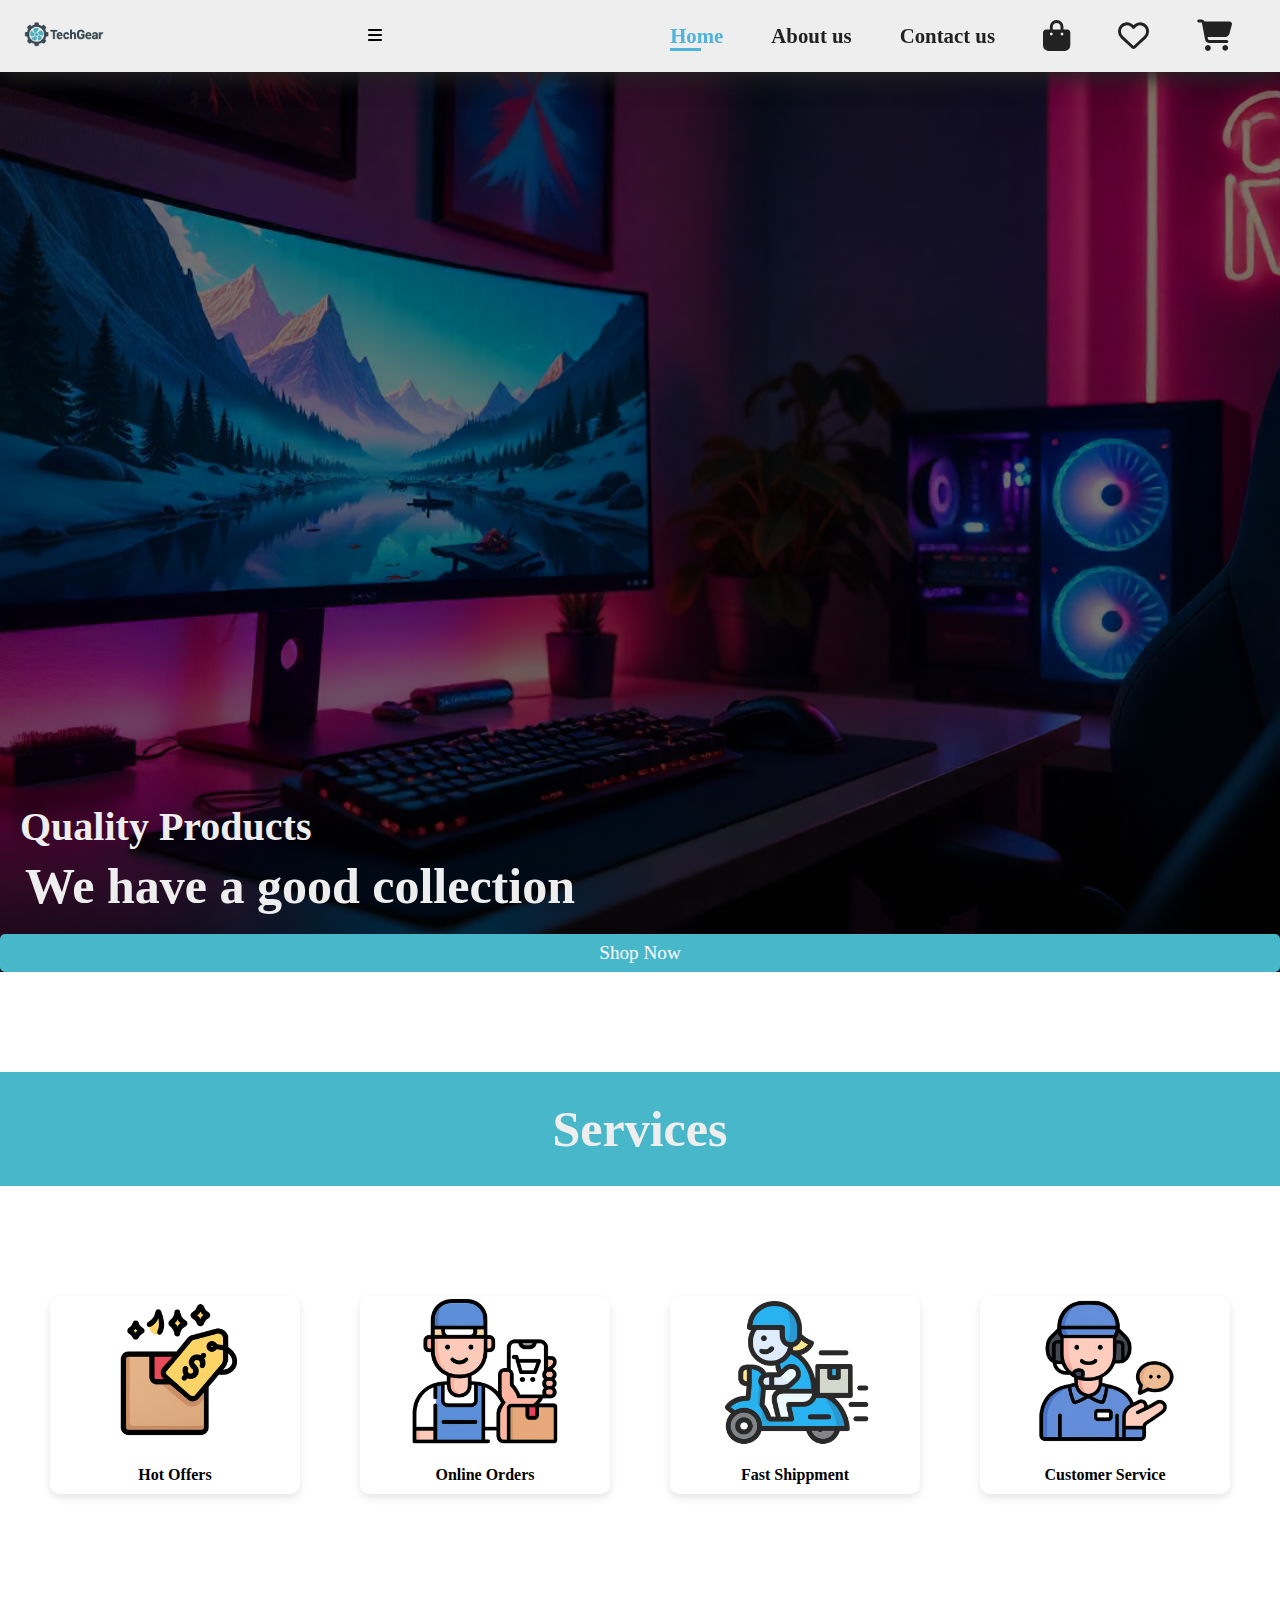
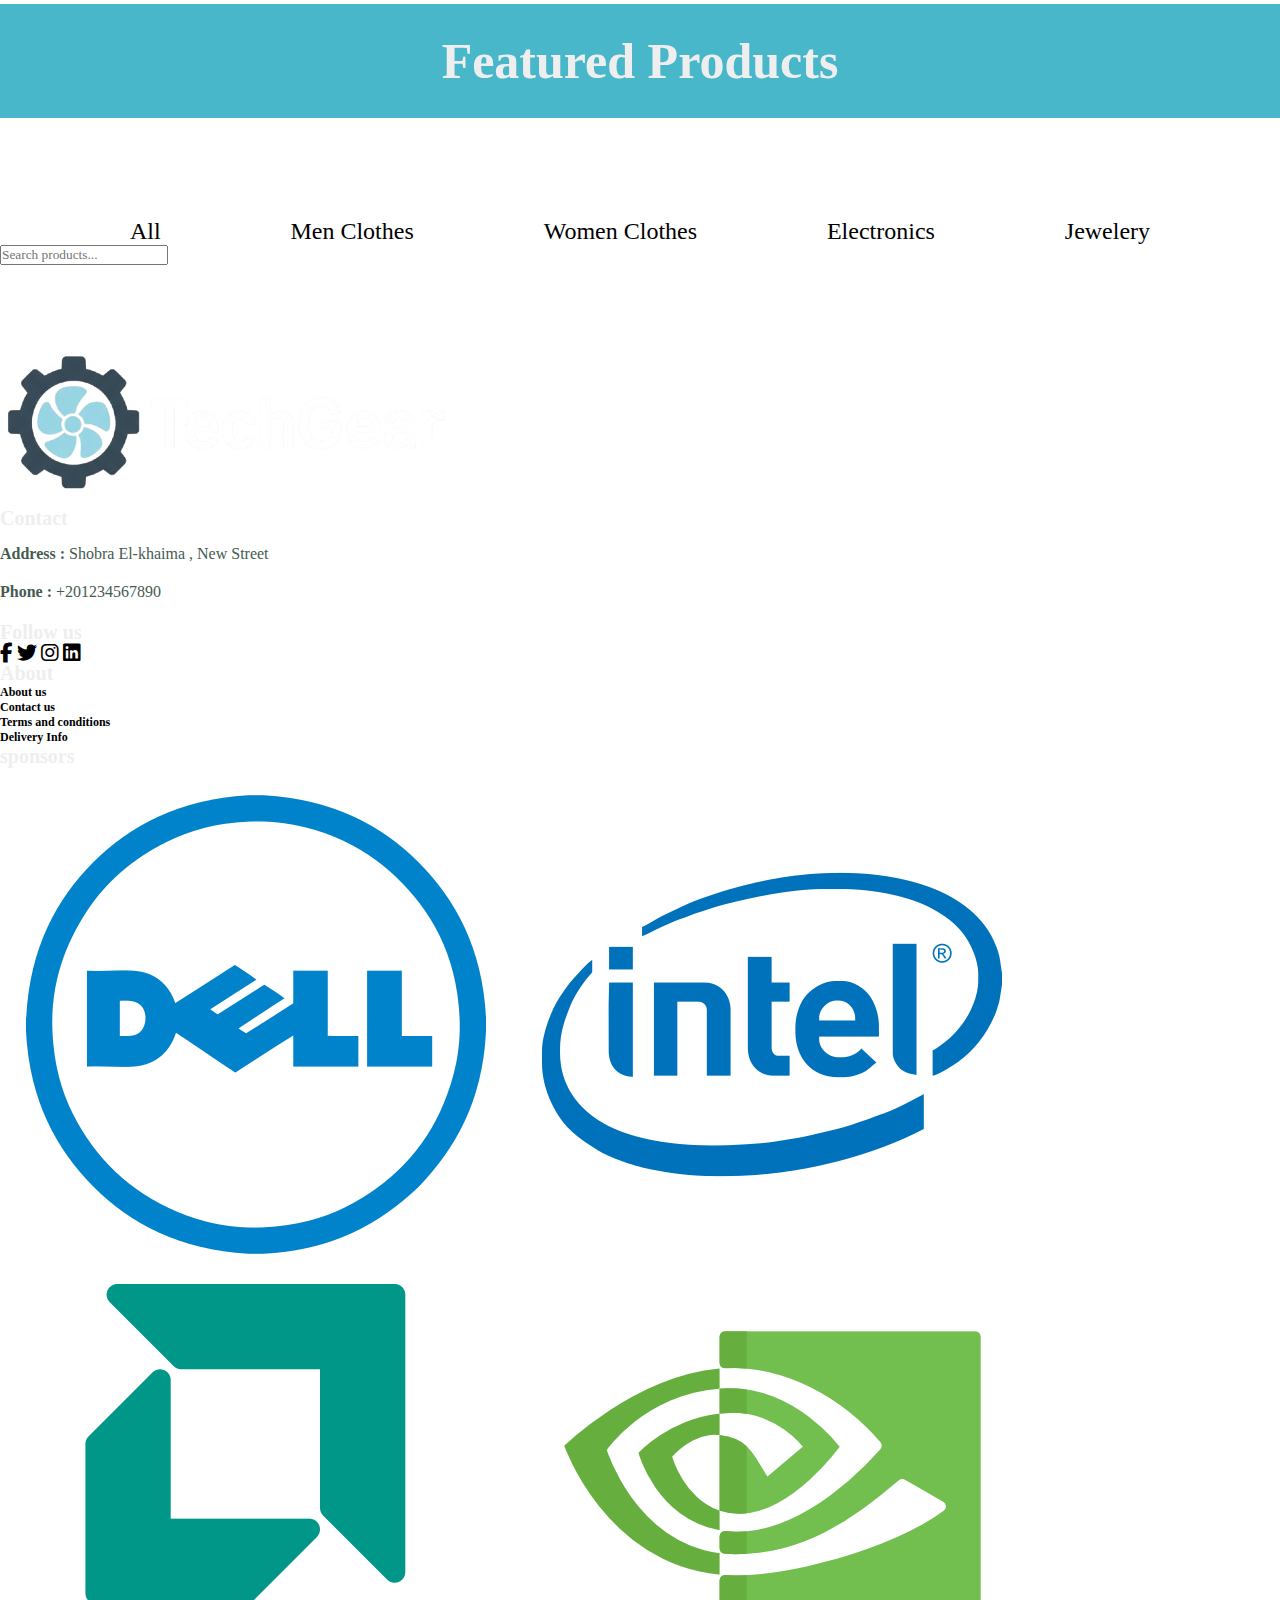
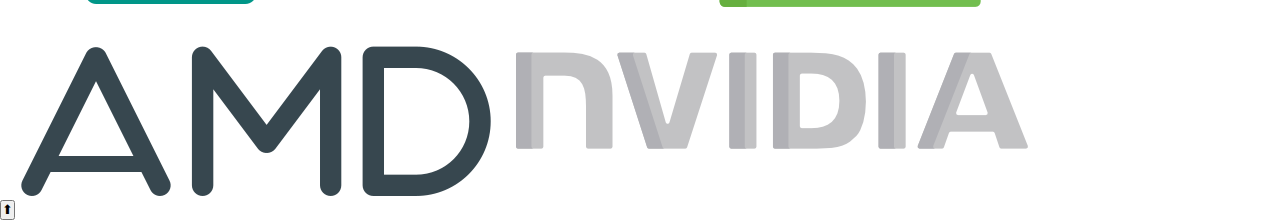
<file: index.html>
<!DOCTYPE html>
<html lang="en">
<head>
    <meta charset="UTF-8">
    <meta name="viewport" content="width=device-width, initial-scale=1.0">
    <title>TechGear</title>
    <link rel="stylesheet" href="style.css">
<link rel="stylesheet" href="https://cdnjs.cloudflare.com/ajax/libs/font-awesome/6.7.2/css/all.min.css"  />
</head>
<body>



<header>
  <div class="logo">
    <a href="index.html"><img src="assets/logo2.png" alt=""></a>
  </div>    

  <div class="menu-toggle">
    <i class="fa-solid fa-bars"></i>
  </div>

  <div>
    <ul class="navigation">
      <li><a class="home" href="index.html">Home</a></li>
      <li><a href="#footer_id">About us</a></li>
      <li><a href="#footer_id">Contact us</a></li>
      <li class="icon"><a href="cart.html"><i class="fa-solid fa-bag-shopping fa-xl"></i></a></li>
      <li class="icon"><a href="fav.html"><i class="fa-regular fa-heart fa-xl"></i></a></li>
      <li class="icon"><a href="checkout.html"><i class="fa-solid fa-cart-shopping fa-xl"></i></a></li>
    </ul>
  </div>
</header>


<section class="shop_show" id="show_id">
    <div >
        <h2>Quality Products</h2>
        <h1>We have a good collection</h1>
    </div>
    <a href="#products_head"> <button class="shop_now_button" > Shop Now  </button></a>
</section>


<h1 class="head">Services</h1>


<section class="services">

    <div class="service offers">
        <img src="assets/offers.png">
        <h3>Hot Offers</h3>
        
    </div>
    <div class="service order">
        <img src="assets/online_order.png">
        <h3>Online Orders</h3>
        
    </div>
    <div class="service shippment">
        <img src="assets/motor2.png">
        <h3>Fast Shippment</h3>
        
    </div>
    <div class="service response">
        <img src="assets/customer_service2.png">
        <h3>Customer Service</h3>
        
    </div>

</section>

<h1 class="head" id ="products_head">Featured Products</h1>

<section class="products_container">
   <div class="category">
    <ul id="categoryFilter">
      <li data-filter="all">All</li>
      <li data-filter="men's clothing">Men Clothes</li>
      <li data-filter="women's clothing">Women Clothes</li>
      <li data-filter="electronics">Electronics</li>
      <li data-filter="jewelery">Jewelery</li>
    </ul>
  </div>



    <div class="search_box">
    <input type="text" id="searchInput" placeholder="Search products...">
    </div>

    <div class="products" id="products">

</div>
</section>



<footer id="footer_id">
    <div class="col">
        <img id="logo_footer" src="assets/logo3.png" alt="">
        <h4>Contact</h4>
        <p><Strong>Address : </Strong>Shobra El-khaima , New Street</p>
        <p><Strong>Phone : </Strong>+201234567890</p>
        <div class="follow">
            <h4>Follow us</h4>
            <div class="social">
                <i class="fab fa-facebook-f fa-lg"></i>
                <i class="fab fa-twitter fa-lg"></i>
                <i class="fab fa-instagram fa-lg"></i>
                <i class="fab fa-linkedin fa-lg"></i>
            </div>
        </div>
    </div>

    <div class="col">
        <h4>About</h4>
        <h6>About us</h6>
        <h6>Contact us</h6>
        <h6>Terms and conditions</h6>
        <h6>Delivery Info</h6>
    </div>


    <div class="col sponsors">
       <h4>sponsors</h4>
       <img src="assets/dell.png" alt="">
       <img src="assets/intel.png" alt="">
       <img src="assets/amd.png" alt="">
       <img src="assets/nvidia.png" alt="">
    </div>
</footer>


<a href="#show_id"><button class="up">⬆</button></a>


<script src="script.js"></script>
</body>
</html>
</file>
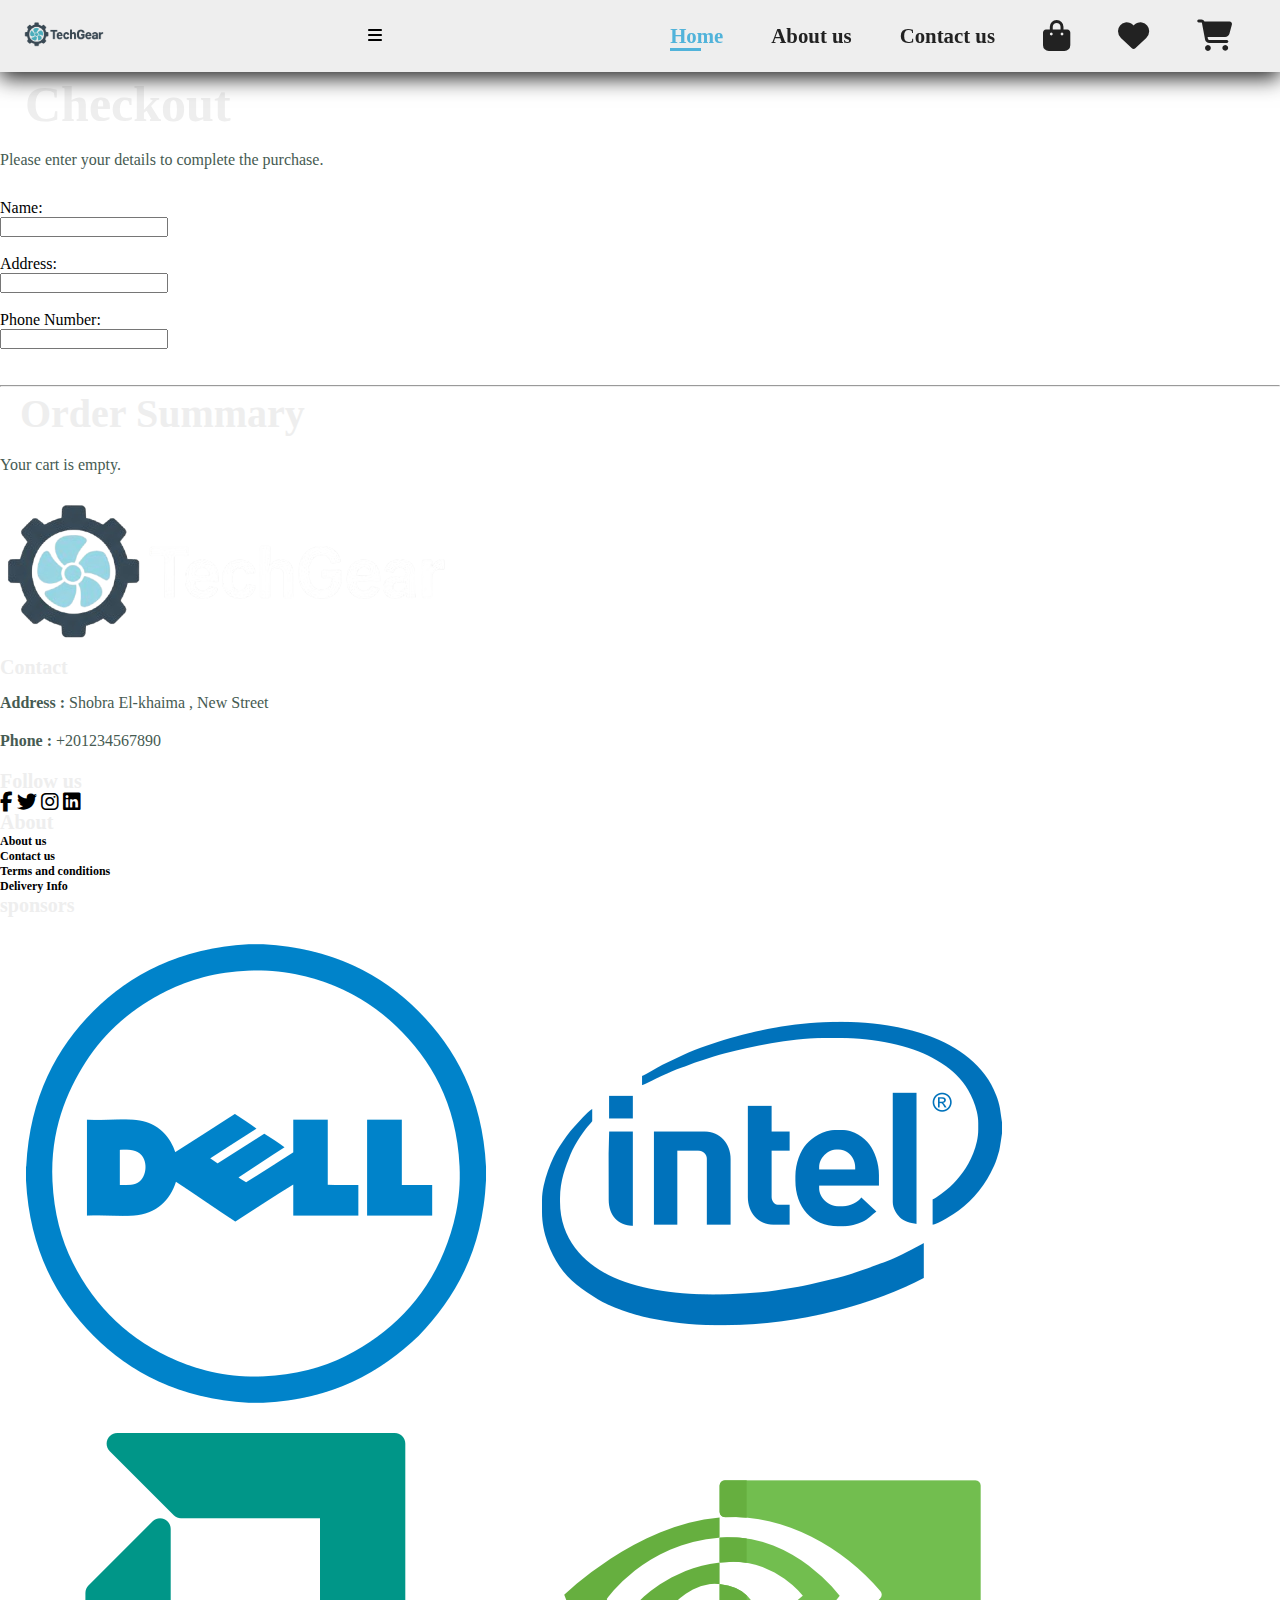
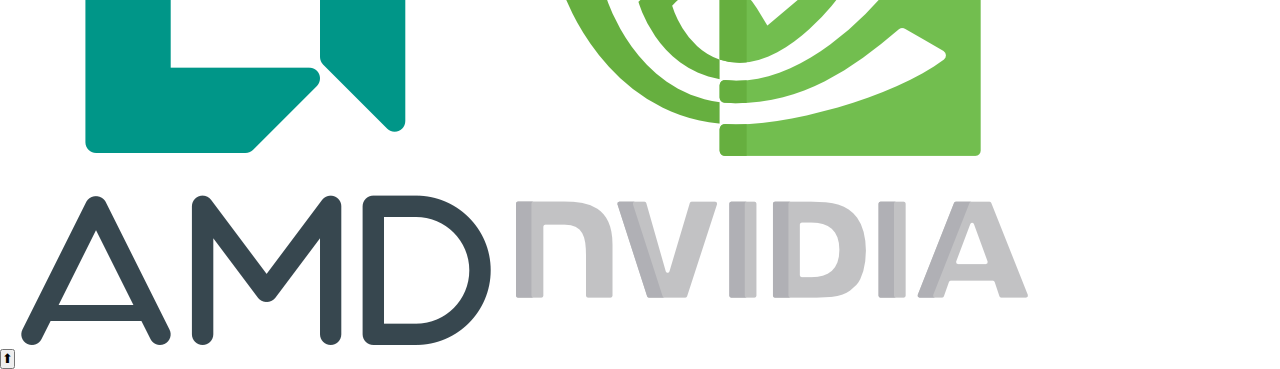
<file: checkout.html>
<!DOCTYPE html>
<html lang="en">
<head>
    <meta charset="UTF-8">
    <meta name="viewport" content="width=device-width, initial-scale=1.0">
    <title>TechGear</title>
    <link rel="stylesheet" href="style.css">
<link rel="stylesheet" href="https://cdnjs.cloudflare.com/ajax/libs/font-awesome/6.7.2/css/all.min.css"  />
</head>
<body>



<header>
  <div class="logo">
    <a href="index.html"><img src="assets/logo2.png" alt=""></a>
  </div>    

  <div class="menu-toggle">
    <i class="fa-solid fa-bars"></i>
  </div>

  <div>
    <ul class="navigation">
      <li><a class="home" href="index.html">Home</a></li>
      <li><a href="#footer_id">About us</a></li>
      <li><a href="#footer_id">Contact us</a></li>
      <li class="icon"><a href="cart.html"><i class="fa-solid fa-bag-shopping fa-xl"></i></a></li>
      <li class="icon"><a href="fav.html"><i class="fa fa-solid fa-heart fa-xl"></i></a></li>
      <li class="icon"><a href="checkout.html"><i class="fa-solid fa-cart-shopping fa-xl"></i></a></li>
    </ul>
  </div>
</header>

<div class="user_details">
  <div class="checkout-header">
    <h1>Checkout</h1>
    <p>Please enter your details to complete the purchase.</p>
  </div>
    
  <form id="customerForm" style="margin-top: 30px;">
        <label>
          Name:<br>
          <input type="text" id="customerName" required>
        </label><br><br>

        <label>
          Address:<br>
          <input type="text" id="customerAddress" required>
        </label><br><br>

        <label>
          Phone Number:<br>
          <input type="tel" id="customerPhone" required>
        </label>
      </form>

</div>

<br><br><hr>

<div class="checkout-container">
    <h2>Order Summary</h2>
    <div id="checkoutItems"></div>
    <div id="checkoutTotal" class="total-summary"></div>



    


    <button class="confirm-btn" onclick="confirmOrder()">Confirm Order</button>
  </div>



<footer id="footer_id">
    <div class="col">
        <img id="logo_footer" src="assets/logo3.png" alt="">
        <h4>Contact</h4>
        <p><Strong>Address : </Strong>Shobra El-khaima , New Street</p>
        <p><Strong>Phone : </Strong>+201234567890</p>
        <div class="follow">
            <h4>Follow us</h4>
            <div class="social">
                <i class="fab fa-facebook-f fa-lg"></i>
                <i class="fab fa-twitter fa-lg"></i>
                <i class="fab fa-instagram fa-lg"></i>
                <i class="fab fa-linkedin fa-lg"></i>
            </div>
        </div>
    </div>

    <div class="col">
        <h4>About</h4>
        <h6>About us</h6>
        <h6>Contact us</h6>
        <h6>Terms and conditions</h6>
        <h6>Delivery Info</h6>
    </div>


    <div class="col sponsors">
       <h4>sponsors</h4>
       <img src="assets/dell.png" alt="">
       <img src="assets/intel.png" alt="">
       <img src="assets/amd.png" alt="">
       <img src="assets/nvidia.png" alt="">
    </div>
</footer>


<a href="#"><button class="up">⬆</button></a>


<script src="script.js"></script>

</body>
</html>
</file>
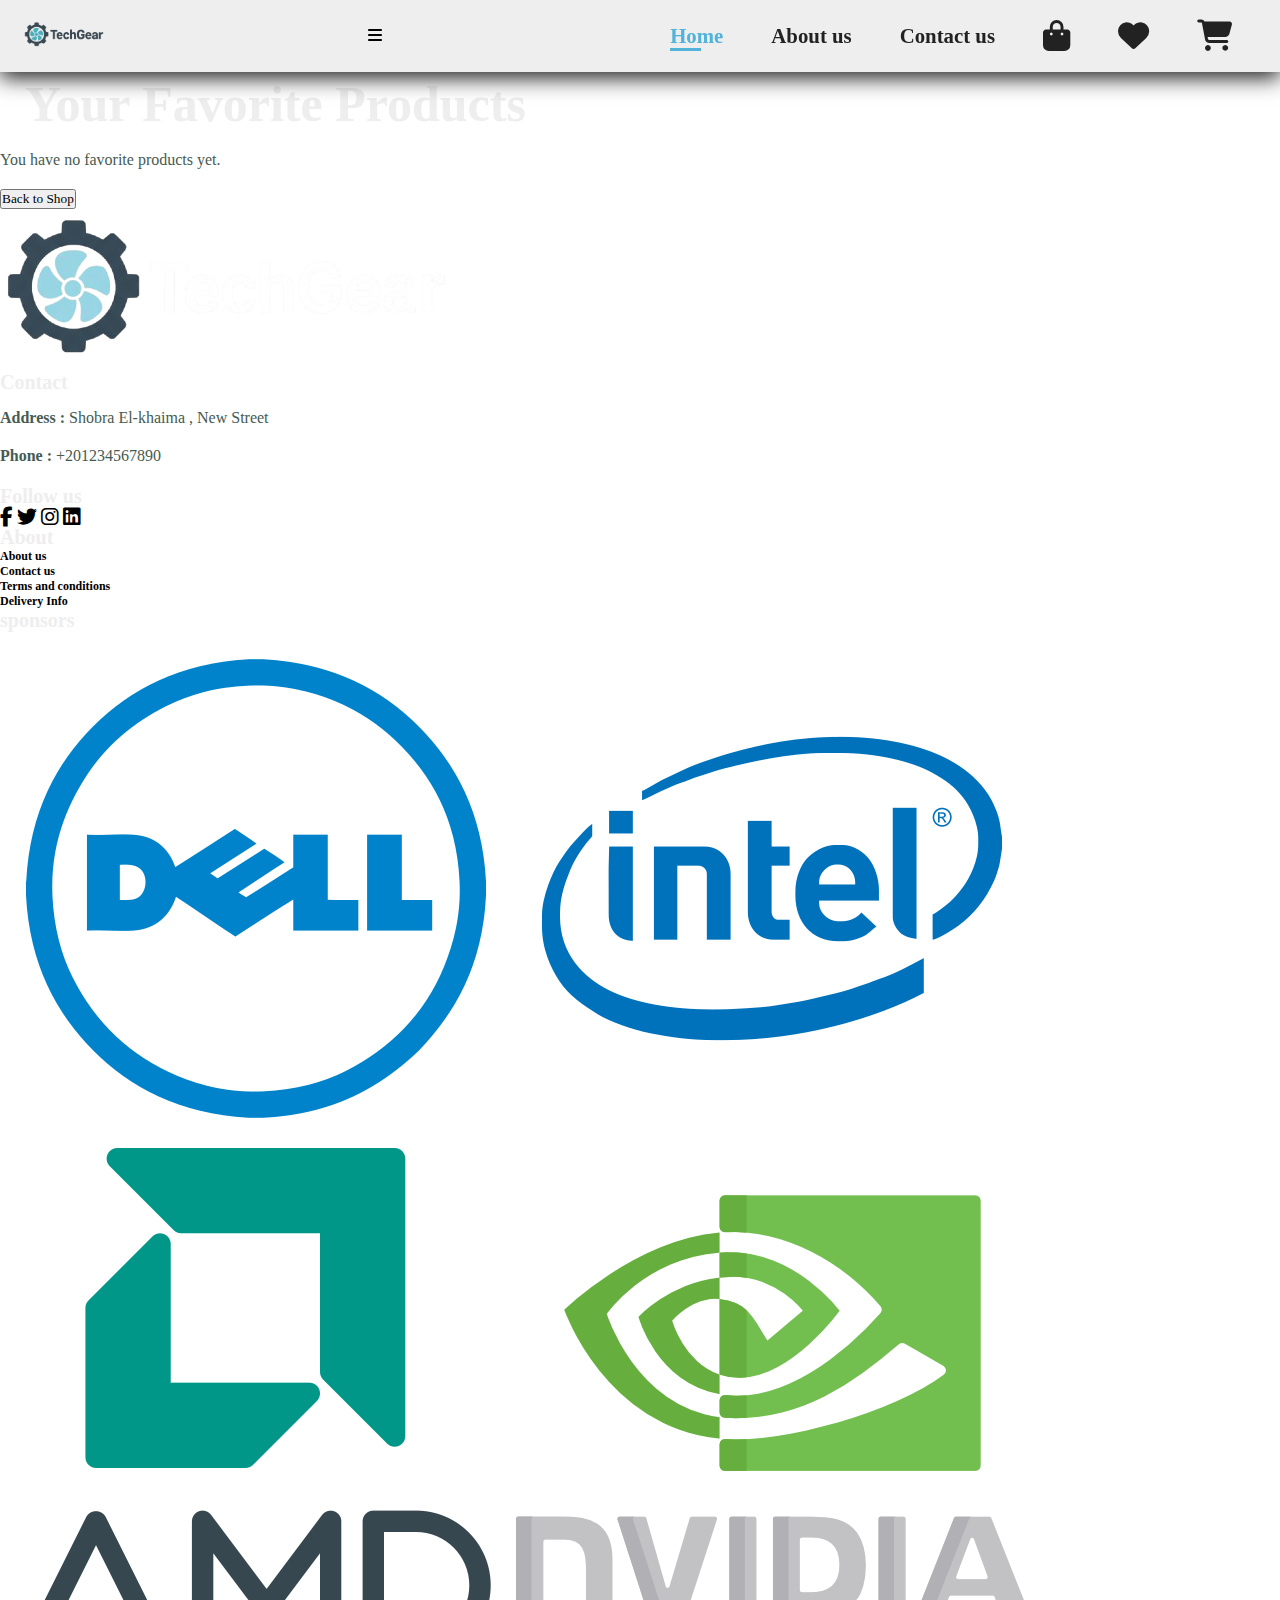
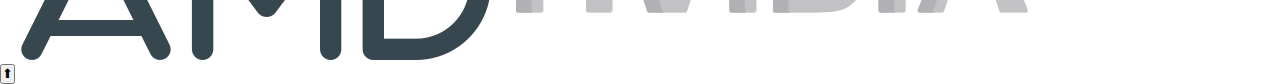
<file: fav.html>
<!DOCTYPE html>
<html lang="en">
<head>
    <meta charset="UTF-8">
    <meta name="viewport" content="width=device-width, initial-scale=1.0">
    <title>TechGear</title>
    <link rel="stylesheet" href="style.css">
<link rel="stylesheet" href="https://cdnjs.cloudflare.com/ajax/libs/font-awesome/6.7.2/css/all.min.css"  />

</head>
<body>

<header>
  <div class="logo">
    <a href="index.html"><img src="assets/logo2.png" alt=""></a>
  </div>    

  <div class="menu-toggle">
    <i class="fa-solid fa-bars"></i>
  </div>

  <div>
    <ul class="navigation">
      <li><a class="home" href="index.html">Home</a></li>
      <li><a href="#footer_id">About us</a></li>
      <li><a href="#footer_id">Contact us</a></li>
      <li class="icon"><a href="cart.html"><i class="fa-solid fa-bag-shopping fa-xl"></i></a></li>
      <li class="icon"><a href="fav.html"><i class="fa fa-solid fa-heart fa-xl"></i></a></li>
      <li class="icon"><a href="checkout.html"><i class="fa-solid fa-cart-shopping fa-xl"></i></a></li>
    </ul>
  </div>
</header>


<h1 class="fav_head" id="fav_head_id">Your Favorite Products</h1>
  <div id="favoritesList"></div>




<footer id="footer_id">
    <div class="col">
        <img id="logo_footer" src="assets/logo3.png" alt="">
        <h4>Contact</h4>
        <p><Strong>Address : </Strong>Shobra El-khaima , New Street</p>
        <p><Strong>Phone : </Strong>+201234567890</p>
        <div class="follow">
            <h4>Follow us</h4>
            <div class="social">
                <i class="fab fa-facebook-f fa-lg"></i>
                <i class="fab fa-twitter fa-lg"></i>
                <i class="fab fa-instagram fa-lg"></i>
                <i class="fab fa-linkedin fa-lg"></i>
            </div>
        </div>
    </div>

    <div class="col">
        <h4>About</h4>
        <h6>About us</h6>
        <h6>Contact us</h6>
        <h6>Terms and conditions</h6>
        <h6>Delivery Info</h6>
    </div>


    <div class="col sponsors">
       <h4>sponsors</h4>
       <img src="assets/dell.png" alt="">
       <img src="assets/intel.png" alt="">
       <img src="assets/amd.png" alt="">
       <img src="assets/nvidia.png" alt="">
    </div>
</footer>


<a href="#fav_head_id"><button class="up">⬆</button></a>


<script>
    function renderFavorites() {
      const favorites = JSON.parse(localStorage.getItem("favorites")) || [];
      const container = document.getElementById("favoritesList");
      container.innerHTML = "";


      if (favorites.length === 0) {
container.innerHTML = `
    <p>You have no favorite products yet.</p>
    <a href="index.html">
      <button class="back-btn">Back to Shop</button>
    </a>
  `;
          return;
      }

      
      favorites.forEach((item, index) => {
        const div = document.createElement("div");
        div.classList.add("product");
        div.innerHTML = `
          <div style="display: flex; align-items: center; gap: 10px; height:7em;">
            <img src="${item.image}" alt="${item.title}" />
            <div>
              <h3>${item.title}</h3>
              <p>Price: $${item.price}</p>
            </div>
          </div>
          <button onclick="removeFavorite(${index})">🗑️ Remove</button>
        `;
        container.appendChild(div);
      });
    }

    function removeFavorite(index) {
      let favs = JSON.parse(localStorage.getItem("favorites")) || [];
      favs.splice(index, 1);
      localStorage.setItem("favorites", JSON.stringify(favs));
      renderFavorites();
    }

    renderFavorites();
  </script>
</body>
</html>
</file>
<file: style.css>
/*                                                      global */
*{
margin: 0;
padding: 0;
box-sizing: border-box;
font-family: cursive;
}
html {scroll-behavior: smooth;}
body {width: 100%;}

h1 {
font-size: 50px;
line-height: 64px;
padding: 0 .5em;

color: #eee;}

h2 {
font-size: 40px;
line-height: 54px;
padding: 0 .5em;

color: #eee;}

h4 {
font-size: 20px;
color: #eee;}

h6 {
font-weight: 700;
font-size: 12px;}

p {
font-size: 16px;
color: #465b52;
margin: 15px 0 20px 0;}
/* ****************************     /global  ****************************  */




/* ****************************  header   *****************************/

header{
display: flex;
align-items: center;
justify-content: space-between;
background-color: #eee;
padding: .5em 1.5em;
box-shadow:#222 0 6px 20px ;
z-index: 999;
position: sticky;
top: 0;
left: 0;

animation-name: headslide;
animation-timing-function: linear;
animation-duration: 1s;}
@keyframes headslide{
    0%{
        transform: translateY(-10rem);
    }
    50%{
        transform: translateY(-5rem);
    }
    100%{
        transform: translateY(0rem);
    }
}


header img{
width: 100%;
max-width: 5rem;
min-width: 3rem;
height: auto;}



header img:hover{
scale: 1.1;
transition: 2s ease;}

.navigation{
display: flex;
align-items: center;
justify-content: center;}

.navigation li{
list-style: none;
padding: 1em 1.5em;
position: relative;}

.navigation li a{
text-decoration: none;
font-size: 1.3em;
font-weight: 900;
color: #222;}

.navigation li a:hover ,
.navigation li a.home{
color: rgb(81, 179, 218);
transition: .5s ease;}

.navigation li:not(.icon) a.home::after,
.navigation li:not(.icon) a:hover::after {
content: "";
display: block;
width: 30%;
height: 3px;
background: rgb(81, 179, 218);
position: absolute;}

.navigation i:hover{transition: .5s ease; scale: 1.2;}

/* ****************************   /header   ****************************  */


/**************************** show *****************************/
.shop_show{
width: 100%;
background: linear-gradient(rgba(0,0,0,0.5), rgba(0,0,0,0.6)),
url('assets/all_background.png') no-repeat center center/cover;
height: 100vh;
background-repeat:no-repeat ;
background-size: cover;
background-position: top 30% right 0;
/*  */
display: flex;
justify-content: end;
flex-direction: column;

}
.shop_now_button{
width: 100%;
margin-top: 1rem;
padding: 0.5rem 1rem;
font-size: larger;
background-color: #48b7ca;
color: white;
border: none;
border-radius: 5px;
cursor: pointer;
transition: background-color 0.3s ease;}

.shop_now_button:hover {background-color: #333;}

.shop_now_button:hover::after {content: " ↓ ";font-size: larger;}

/**************************** /show *****************************/


.head{text-align: center;color: #eee ; margin: 2em 0 2em 0; padding:.5em 0 .5em 0 ;
background-color: #48b7ca;
}
/**************************** Services & products *****************************/
.services{
display: flex;
align-items: center;
justify-content: space-evenly;
flex-wrap: wrap;}

.card h3{padding: 1em;
background-image:url("assets/");}


/* *****************************/ 
.products {
display: grid;
grid-template-columns: repeat(auto-fit, minmax(350px, 1fr));
gap: 20px;
margin-top: 5rem;}

.card ,.service {
background: white;
border-radius: 10px;
padding: 0 50px 0 50px;
box-shadow: 0 4px 8px rgba(0,0,0,0.1);
display: flex;
flex-direction: column;
align-items: center;
transition: transform 0.2s ease;}
.service{margin: 10px;}
.card:hover , .service:hover {transform: translateY(-5px);}

.card img , .service img {
max-width: 150px;
max-height: 150px;
object-fit: contain;
margin-bottom: 10px;}

.card h3 , .service h3{
font-size: 1rem;
text-align: center;
margin: 10px 0;}

.card p , .service p{
color: green;
font-weight: bold;
margin: 5px 0;}

.card .icons {
display: flex;
align-items: center;
justify-content: space-evenly;
gap: 5em;
padding: 2em;}

.card .icons i:hover{
scale: 1.2;
color: #48b7ca;
transition: .5s ease ;
}

/* *****************************/ 

/**************************** /Services & products *****************************/


/*/**************************** Category == Filtering /*****************************/
.category ul{
list-style: none;
display: flex;
align-items: center;
justify-content: space-evenly;
font-size: x-large;}

.category li{cursor: pointer;}

.hidden {
  display: none;
}
.active {
  font-weight: bold;
  color: white;
  background-color: #333;
  padding: .5em 2em .5em 2em ;
  border-radius: .4em;
}
</file>
